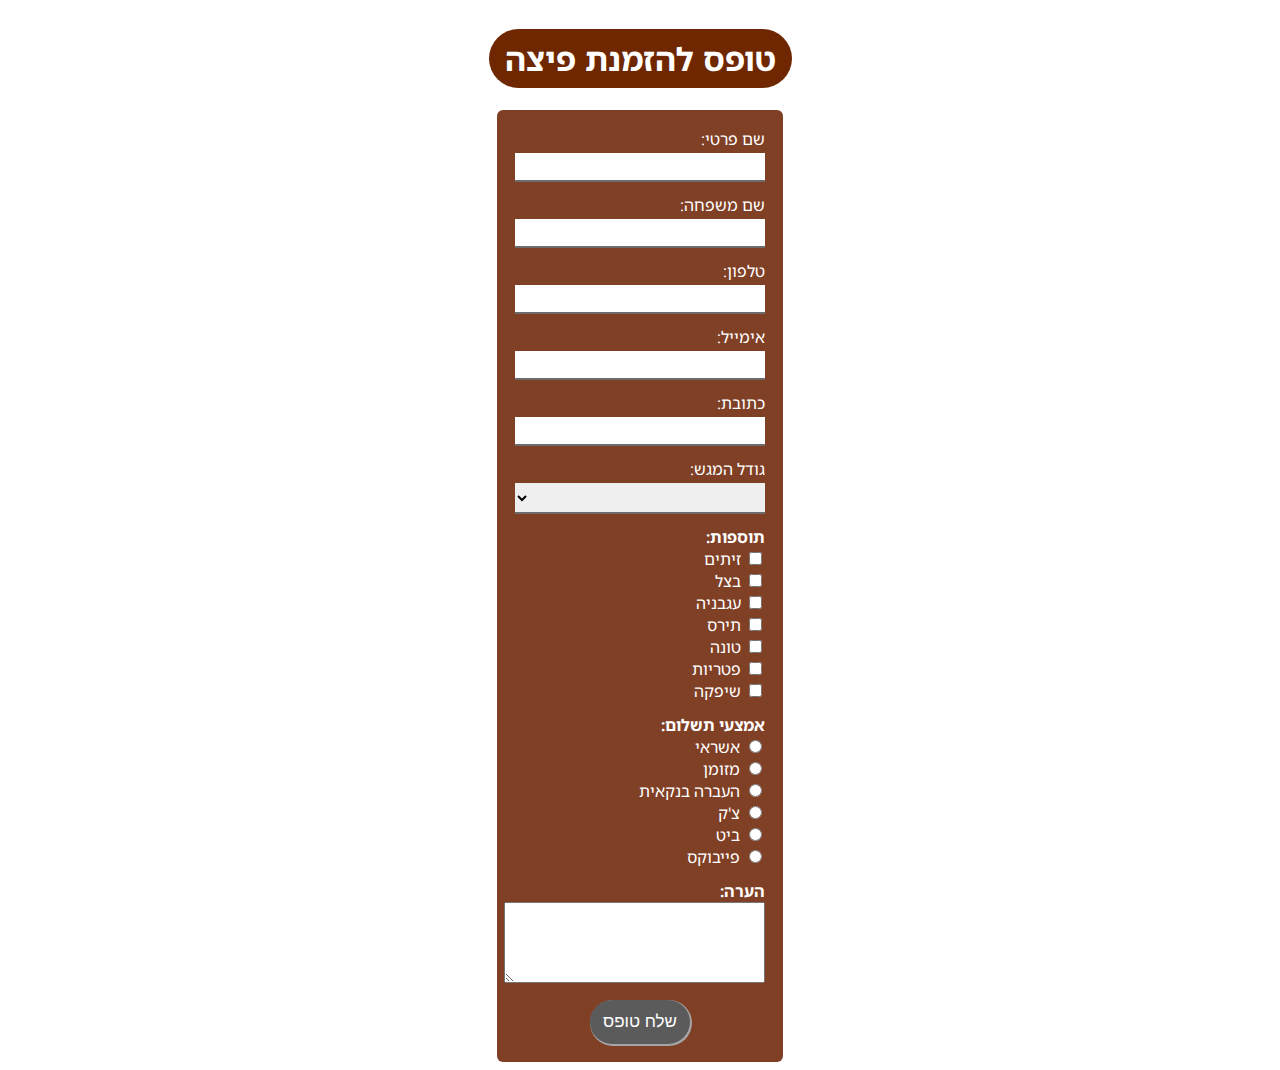
<file: lesson2/index.html>
<!DOCTYPE html>
<html>
    <head>
        <meta charset="utf-8">
        <title>טופס להזמנת פיצה</title>
        <link rel="stylesheet" href="style.css">
    </head>
    <body>
        <h1>טופס להזמנת פיצה</h1>

        <form class="frame">
            <div class="field">
                <label>שם פרטי:</label>
                <input type="text">
            </div>

            <div class="field">
                <label>שם משפחה:</label>
                <input type="text">
            </div>

            <div class="field">
                <label>טלפון:</label>
                <input type="tel">
            </div>

            <div class="field">
                <label>אימייל:</label>
                <input type="email">
            </div>

            <div class="field">
                <label>כתובת:</label>
                <input type="text">
            </div>

            <div class="field">
                <label>גודל המגש:</label>
                <select>
                    <option></option>
                    <option>אישי</option>
                    <option>משפחתי</option>
                    <option>ענק</option>
                </select>
            </div>

            <div class="field">
                <label><b>תוספות:</b></label>
                <label><input type="checkbox" name="olives"> זיתים</label>
                <label><input type="checkbox" name="Onion"> בצל</label>
                <label><input type="checkbox" name="tomato"> עגבניה</label>
                <label><input type="checkbox" name="corn"> תירס</label>
                <label><input type="checkbox" name="tuna"> טונה</label>
                <label><input type="checkbox" name="mushrooms"> פטריות</label>
                <label><input type="checkbox" name="produced"> שיפקה</label>
            </div>

            <div class="field">
                <label><b>אמצעי תשלום:</b></label>
                <label><input type="radio" name="payment"> אשראי</label>
                <label><input type="radio" name="payment"> מזומן</label>
                <label><input type="radio" name="payment"> העברה בנקאית</label>
                <label><input type="radio" name="payment"> צ'ק</label>
                <label><input type="radio" name="payment"> ביט</label>
                <label><input type="radio" name="payment"> פייבוקס</label>
            </div>

            <div class="field">
                <label><b>הערה:</b></label>
                <textarea cols="30" rows="5"></textarea>
            </div>

            <button>שלח טופס</button>
        </form>
    </body>
</html>
</file>
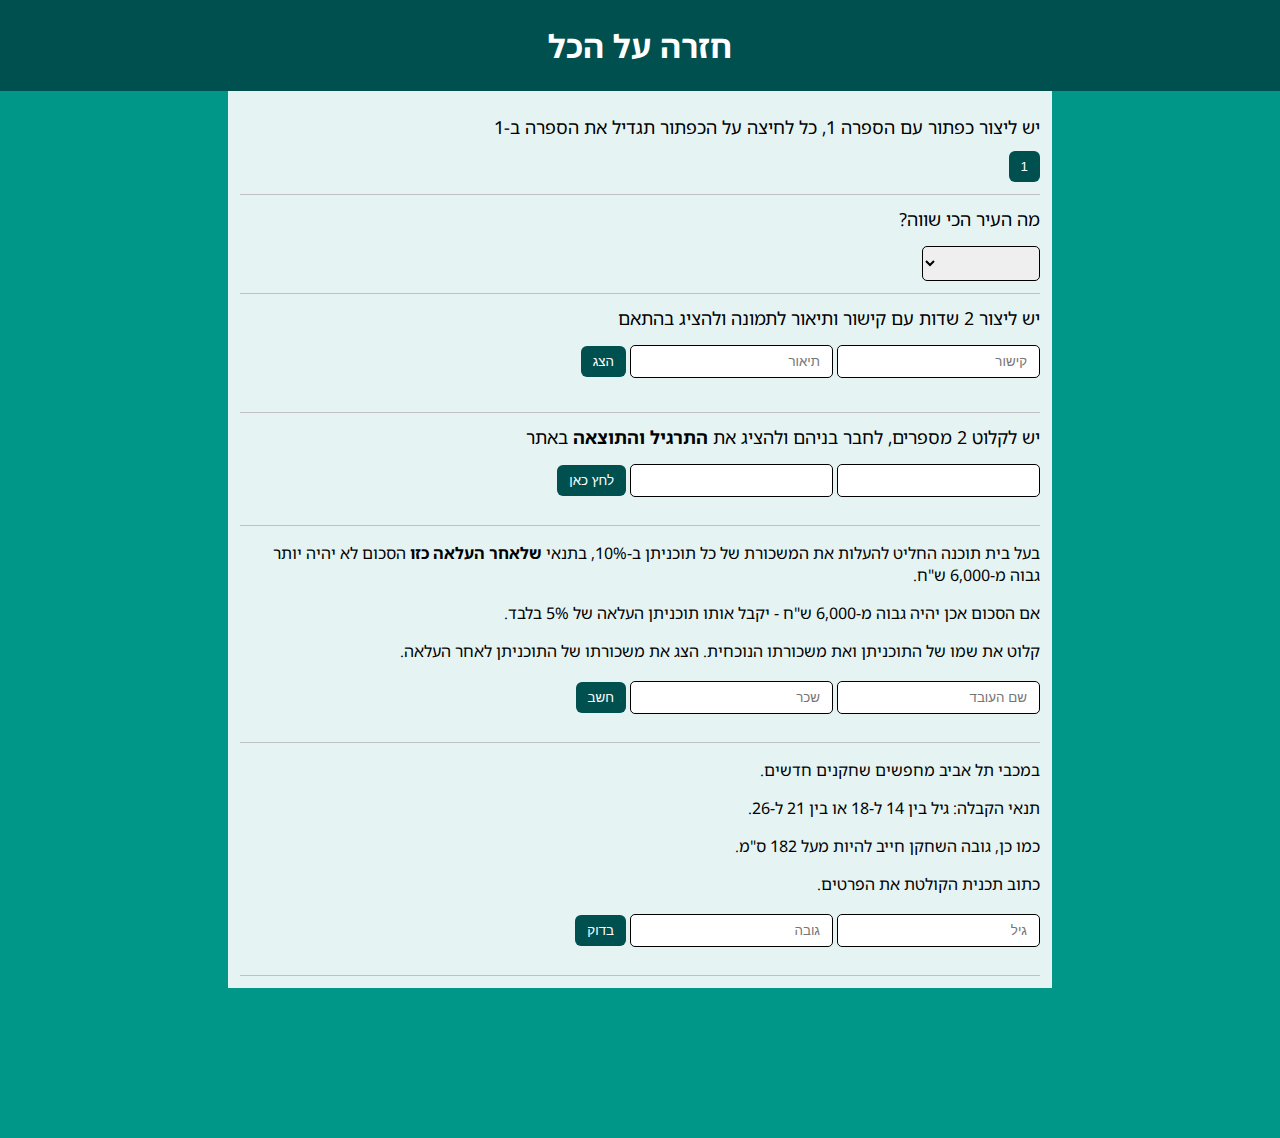
<file: lesson4/index.html>
<!DOCTYPE html>
<html>
    <head>
        <meta charset="utf-8">
        <title>חזרה על הכל</title>
        <link rel="stylesheet" href="style.css">
        <script src="script.js"></script>
    </head>
    <body>
        <header>
            <h1>חזרה על הכל</h1>            
        </header>

        <section>
            <div class="task">
                <h2>יש ליצור כפתור עם הספרה 1, כל לחיצה על הכפתור תגדיל את הספרה ב-1</h2>
                <button onclick="task1()" id="btn">1</button>
            </div>

            <div class="task">
                <h2>מה העיר הכי שווה?</h2>

                <select onchange="task2()" id="city">
                    <option></option>
                    <option>חיפה</option>
                    <option>פתח תקווה</option>
                    <option>תל אביב</option>
                    <option>גבעת שמואל</option>
                    <option>קרית ארבע</option>
                    <option>בני ברק</option>
                    <option>בית שמש</option>
                    <option>קרית חיים</option>
                </select>

                <span id="output1"></span>
            </div>
            
            <div class="task">
                <h2>יש ליצור 2 שדות עם קישור ותיאור לתמונה ולהציג בהתאם</h2>
                <input type="text" id="imgUrl" placeholder="קישור">
                <input type="text" id="imgAlt" placeholder="תיאור">
                <button onclick="task3()">הצג</button>

                <div>
                    <img id="img" width="100%">
                </div>
            </div>

            <div class="task">
                <h2>יש לקלוט 2 מספרים, לחבר בניהם ולהציג את <b>התרגיל והתוצאה</b> באתר</h2>
                <input type="number" id="num1">
                <input type="number" id="num2">
                <button onclick="sum()">לחץ כאן</button>
                <p id="output2" style="direction: ltr; text-align: right;"></p>
            </div>

            <div class="task">
                <p>בעל בית תוכנה החליט להעלות את המשכורת של כל תוכניתן ב-10%, בתנאי <b>שלאחר העלאה כזו</b> הסכום לא יהיה יותר גבוה מ-6,000 ש"ח.</p>
                <p>אם הסכום אכן יהיה גבוה מ-6,000 ש"ח - יקבל אותו תוכניתן העלאה של 5% בלבד.</p>
                <p>קלוט את שמו של התוכניתן ואת משכורתו הנוכחית. הצג את משכורתו של התוכניתן לאחר העלאה.</p>
                <input type="text" id="user" placeholder="שם העובד">
                <input type="number" id="salary" placeholder="שכר">
                <button onclick="salarycalcultor()">חשב</button>
                <p id="output3"></p>
            </div>

            <div class="task">
                <p>במכבי תל אביב מחפשים שחקנים חדשים.</p>
                <p>תנאי הקבלה: גיל בין 14 ל-18 או בין 21 ל-26.</p>
                <p>כמו כן, גובה השחקן חייב להיות מעל 182 ס"מ.</p>
                <p>כתוב תכנית הקולטת את הפרטים.</p>
                <input type="number" id="age" placeholder="גיל">
                <input type="number" id="height" placeholder="גובה">
                <button onclick="check()">בדוק</button>
                <p id="output4"></p>
            </div>
        </section>
    </body>
</html>
</file>
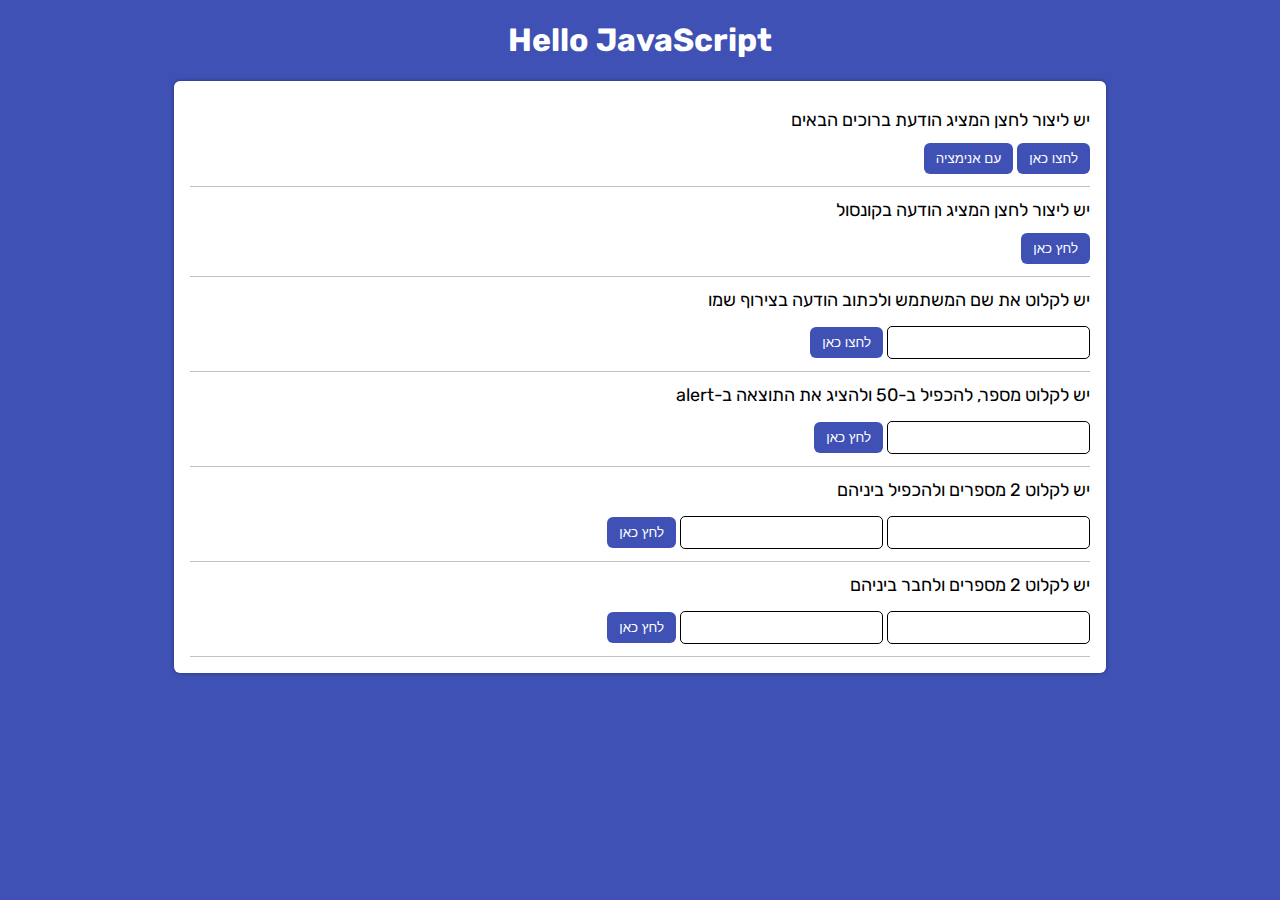
<file: lesson2/js/index.html>
<!DOCTYPE html>
<html>
    <head>
        <meta charset="UTF-8">
        <link rel="stylesheet" href="style.css">
        <title>Hello JavaScript</title>
        <script src="script.js"></script>
    </head>
    <body>
        <h1>Hello JavaScript</h1>

        <div class="frame">
            <div class="task">
                <h2>יש ליצור לחצן המציג הודעת ברוכים הבאים</h2>
                <button onclick="greet()">לחצו כאן</button>
                <button onclick="greet2()">עם אנימציה</button>
            </div>

            <div class="task">
                <h2>יש ליצור לחצן המציג הודעה בקונסול</h2>
                <button onclick="welcome()">לחץ כאן</button>
            </div>
            
            <div class="task">
                <h2>יש לקלוט את שם המשתמש ולכתוב הודעה בצירוף שמו</h2>
                <input type="text" id="userName">
                <button onclick="greetName()">לחצו כאן</button>
            </div>

            <div class="task">
                <h2>יש לקלוט מספר, להכפיל ב-50 ולהציג את התוצאה ב-alert</h2>
                <input type="number" id="num1">
                <button onclick="multi50()">לחץ כאן</button>
            </div>

            <div class="task">
                <h2>יש לקלוט 2 מספרים ולהכפיל ביניהם</h2>
                <input type="number" id="num2">
                <input type="number" id="num3">
                <button onclick="multi()">לחץ כאן</button>
            </div>

            <div class="task">
                <h2>יש לקלוט 2 מספרים ולחבר ביניהם</h2>
                <input type="number" id="num4">
                <input type="number" id="num5">
                <button onclick="sum()">לחץ כאן</button>
            </div>
        </div>

        <!-- בשביל הפונקציה עם האנימציה -->
        <div id="msg">
            <p>ברוכים הבאים</p>
        </div>
    </body>
</html>
</file>
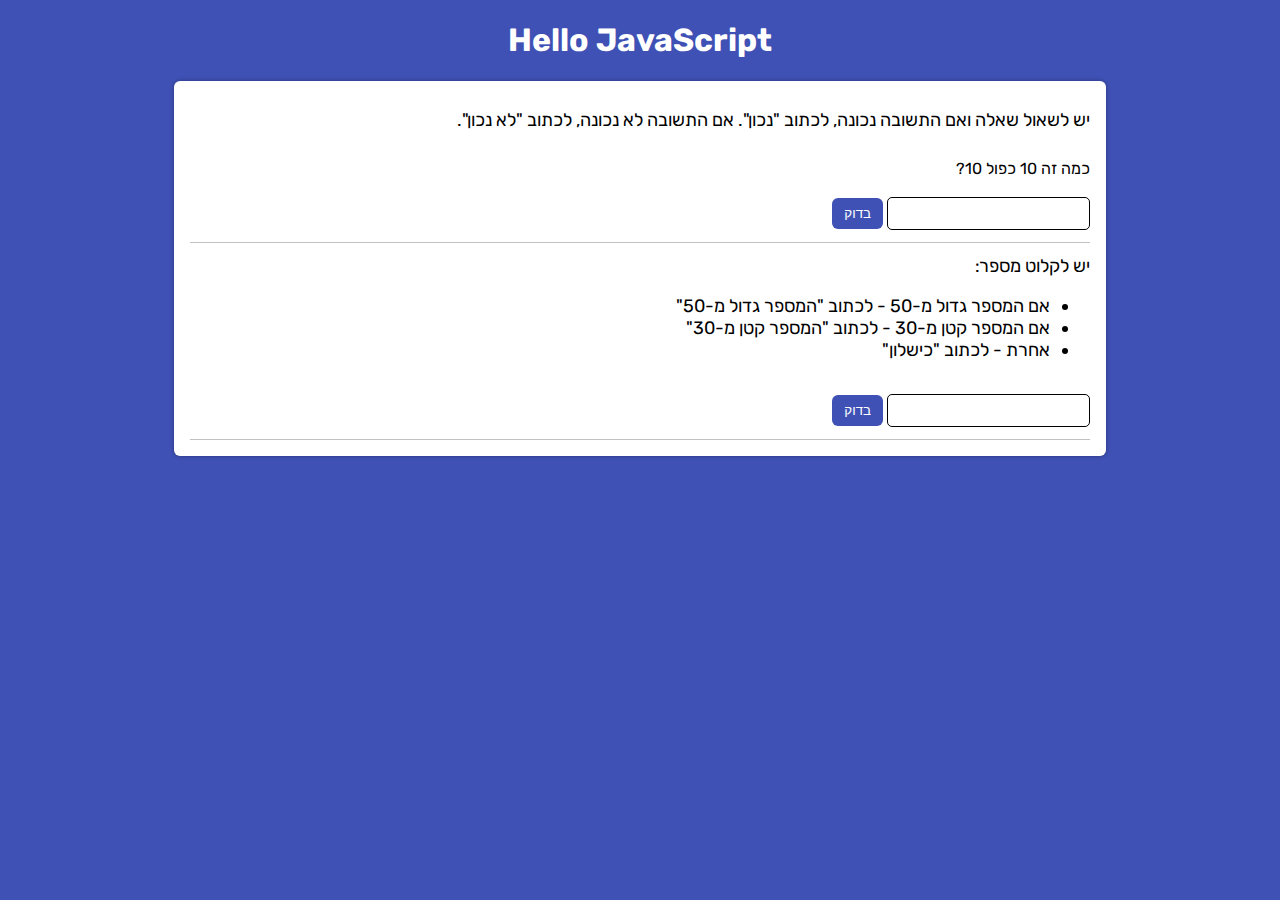
<file: lesson2/js/part2/index.html>
<!DOCTYPE html>
<html>

<head>
    <meta charset="UTF-8">
    <link rel="stylesheet" href="style.css">
    <title>Hello JavaScript</title>
    <script src="script.js"></script>
</head>

<body>
    <h1>Hello JavaScript</h1>

    <div class="frame">
        <div class="task">
            <h2>יש לשאול שאלה ואם התשובה נכונה, לכתוב "נכון". אם התשובה לא נכונה, לכתוב "לא נכון".</h2>
            <p>כמה זה 10 כפול 10?</p>
            <input type="text" id="answer1">
            <button onclick="task1()">בדוק</button>
        </div>

        <div class="task">
            <h2>
                יש לקלוט מספר:
                <ul>
                    <li>אם המספר גדול מ-50 - לכתוב "המספר גדול מ-50"</li>
                    <li>אם המספר קטן מ-30 - לכתוב "המספר קטן מ-30"</li>
                    <li>אחרת - לכתוב "כישלון"</li>
                </ul>
            </h2>

            <input type="number" id="num">
            <button onclick="task2()">בדוק</button>
        </div>
    </div>
</body>

</html>
</file>
<file: lesson2/style.css>
@import url('https://fonts.googleapis.com/css2?family=Noto+Sans+Hebrew:wght@100..900&display=swap');

body {
    direction: rtl;
    background-color: #5b2867;
    font-family: "Noto Sans Hebrew", sans-serif;
    background: url(https://d3o5sihylz93ps.cloudfront.net/wp-content/uploads/2019/08/13182108/%D7%A1%D7%99%D7%99%D7%9E%D7%9F-185.jpg) no-repeat center center fixed;
    background-size: cover;
    text-align: center;
}

h1 {
    text-align: center;
    background-color: #6f2701;
    display: inline-block;
    padding: 8px 16px;
    border-radius: 50px;
    color: white;
}

.frame {
    background-color: #6a1f00d9;
    max-width: 250px;
    margin: auto;
    padding: 18px;
    border-radius: 6px;
    color: white;
    text-align: right;
}

.field {
    margin-bottom: 12px;
}

label {
    display: block;
}

input, select {
    padding: 6px 8px;
    border: 0;
    border-bottom: 2px solid #6d6d6d;
    margin-top: 3px;
    width: 100%;
    box-sizing: border-box;
}

input[type=checkbox], input[type=radio] {
    width: initial;
}

button {
    font-size: 17px;
    border: 0;
    border-radius: 67px;
    width: 100px;
    height: 44px;
    display: block;
    margin: auto;
    background-color: #5b5b5b;
    color: white;
    box-shadow: 1px 1px 0px 1px #a5a5a5;
    cursor: pointer;
    transition: 0.3s;
}

button:hover {
    scale: 1.3;
}
</file>
<file: lesson4/style.css>
@import url('https://fonts.googleapis.com/css2?family=Noto+Sans+Hebrew:wght@100..900&display=swap');

body {
    direction: rtl;
    background-color: #009688;
    font-family: "Noto Sans Hebrew", sans-serif;
    margin: 0;
    margin-bottom: 150px;
}

h1 {
    margin: 0;
}

header {
    background-color: #005050;
    padding: 24px;
    color: white;
    text-align: center;
}

section {
    background-color: #ffffffe5;
    max-width: 800px;
    min-height: 500px;
    padding: 12px;
    margin: auto;
}

button {
    background-color: #005050;
    color: white;
    padding: 8px 12px;
    border-radius: 6px;
    border: none;
}

button:hover {
    background-color: #006565;
}

input, select {
    border: 1px solid;
    padding: 8px 12px;
    border-radius: 5px;
    margin-top: 3px;
}

.task {
    border-bottom: 1px solid #c1c1c1;
    padding-bottom: 12px;
}

h2 {
    font-size: 18px;
    font-weight: normal;
    padding: 12px 0;
    margin: 0px;
}
</file>
<file: lesson2/js/style.css>
@import url('https://fonts.googleapis.com/css2?family=Rubik:wght@300;600;700;900&display=swap');

body {
    direction: rtl;
    font-family: 'Rubik', sans-serif;
    background-color: #3f51b5;
}

h1 {
    color: white;
    text-align: center;
}

.frame {
    width: 80%;
    max-width: 900px;
    min-height: 300px;
    background-color: white;
    margin: auto;
    border-radius: 6px;
    padding: 16px;
    box-shadow: 0 0 4px #00000059;
}

.task {
    border-bottom: 1px solid #c1c1c1;
    padding-bottom: 12px;
}

h2 {
    font-size: 18px;
    font-weight: normal;
    padding: 12px 0;
    margin: 0px;
}

button {
    background-color: #3f51b5;
    color: white;
    padding: 8px 12px;
    border-radius: 6px;
    border: none;
}

button:hover {
    background-color: #a784e3;
}

input, select {
    border: 1px solid;
    padding: 8px 12px;
    border-radius: 5px;
    margin-top: 3px;
}

@keyframes zoom-in {
    0% {
        transform: scale(0);
    }

    100% {
        transform: scale(1.4);
    }
}

#msg {
    position: fixed;
    text-align: center;
    font-size: 6em;
    display: flex;
    justify-content: center;
    align-items: center;
    top: 0;
    right: 0;
    left: 0;
    bottom: 0;
    font-weight: bold;
    text-shadow: 0 0 34px #FF9800;
    transition: 0.3s;
    display: none;
    animation: zoom-in 2s;
}
</file>
<file: lesson2/js/part2/style.css>
@import url('https://fonts.googleapis.com/css2?family=Rubik:wght@300;600;700;900&display=swap');

body {
    direction: rtl;
    font-family: 'Rubik', sans-serif;
    background-color: #3f51b5;
}

h1 {
    color: white;
    text-align: center;
}

.frame {
    width: 80%;
    max-width: 900px;
    min-height: 300px;
    background-color: white;
    margin: auto;
    border-radius: 6px;
    padding: 16px;
    box-shadow: 0 0 4px #00000059;
}

.task {
    border-bottom: 1px solid #c1c1c1;
    padding-bottom: 12px;
}

h2 {
    font-size: 18px;
    font-weight: normal;
    padding: 12px 0;
    margin: 0px;
}

button {
    background-color: #3f51b5;
    color: white;
    padding: 8px 12px;
    border-radius: 6px;
    border: none;
}

button:hover {
    background-color: #a784e3;
}

input, select {
    border: 1px solid;
    padding: 8px 12px;
    border-radius: 5px;
    margin-top: 3px;
}
</file>
